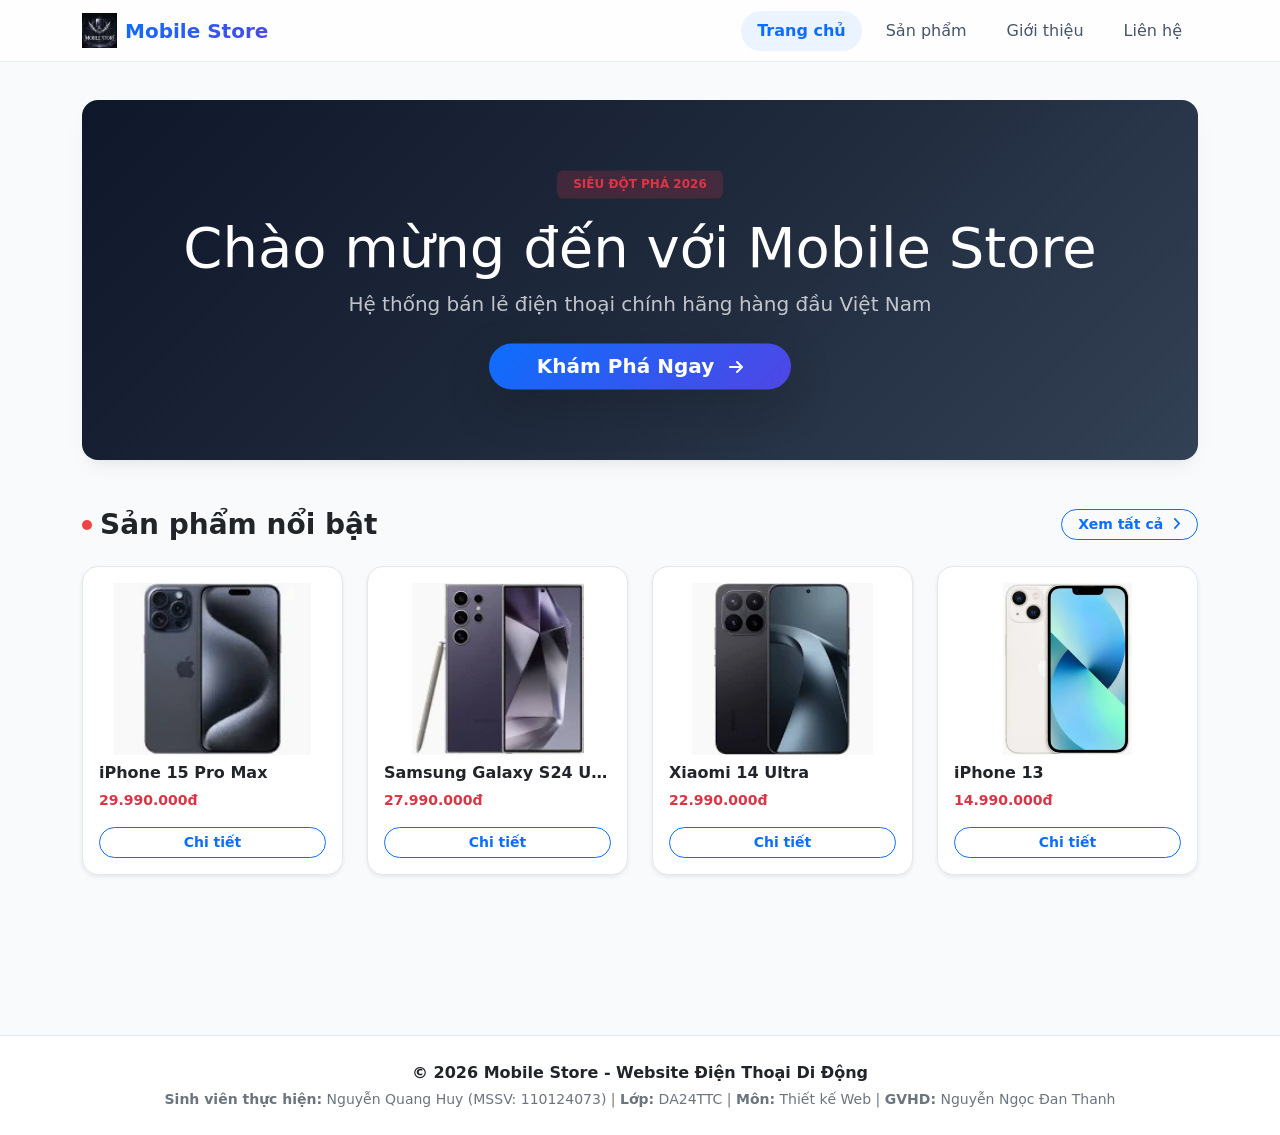
<file: index.html>
<!DOCTYPE html>
<html lang="vi">
<head>
    <meta charset="UTF-8">
    <meta name="viewport" content="width=device-width, initial-scale=1.0">
    <title>Mobile Store - Trang chủ</title>
    <link href="https://cdn.jsdelivr.net/npm/bootstrap@5.3.0/dist/css/bootstrap.min.css" rel="stylesheet">
    <link rel="stylesheet" href="https://cdnjs.cloudflare.com/ajax/libs/font-awesome/6.4.0/css/all.min.css">
    <link rel="stylesheet" href="css/style.css">
</head>
<body class="bg-light-custom">

    <nav class="navbar navbar-expand-lg navbar-light bg-blur fixed-top">
        <div class="container">
            <a class="navbar-brand fw-bold d-flex align-items-center dynamic-logo" href="index.html">
                <img src="assets/logo.jpeg" alt="Logo" class="me-2 logo-anh">
                <span class="gradient-text">Mobile Store</span>
            </a>
            <button class="navbar-toggler border-0" type="button" data-bs-toggle="collapse" data-bs-target="#navbarNav">
                <span class="navbar-toggler-icon"></span>
            </button>
            <div class="collapse navbar-collapse justify-content-end" id="navbarNav">
                <div class="navbar-nav align-items-center gap-2">
                    <a class="nav-link nav-link-custom px-3 active fw-bold text-primary" href="index.html">Trang chủ</a>
                    <a class="nav-link nav-link-custom px-3" href="html/san-pham.html">Sản phẩm</a>
                    <a class="nav-link nav-link-custom px-3" href="html/gioi-thieu.html">Giới thiệu</a>
                    <a class="nav-link nav-link-custom px-3" href="html/lien-he.html">Liên hệ</a>
                </div>
            </div>
        </div>
    </nav>

    <div class="container khoi-chinh flex-grow-1">
        
        <div class="modern-shadow rounded-4 overflow-hidden mb-5 p-5 text-center position-relative" style="min-height: 360px; background: linear-gradient(135deg, #0f172a, #1e293b, #334155);">
            <div class="position-absolute top-50 start-50 translate-middle w-100 px-3">
                <span class="badge bg-soft-danger mb-3 px-3 py-2 text-uppercase fw-bold tracking-wider">Siêu Đột Phá 2026</span>
                <h1 class="display-4 fw-extrabold text-white mb-2">Chào mừng đến với Mobile Store</h1>
                <p class="fs-5 text-light opacity-75 mb-4">Hệ thống bán lẻ điện thoại chính hãng hàng đầu Việt Nam</p>
                <a href="html/san-pham.html" class="btn btn-gradient btn-lg px-5 fw-bold shadow-lg rounded-pill">Khám Phá Ngay <i class="fa-solid fa-arrow-right ms-2 fs-6"></i></a>
            </div>
        </div>

        <div class="mb-5">
            <div class="d-flex justify-content-between align-items-center mb-4">
                <h3 class="fw-bold text-dark m-0 d-flex align-items-center">
                    <span class="live-pulse me-2"></span>Sản phẩm nổi bật
                </h3>
                <a href="html/san-pham.html" class="btn btn-modern-outline btn-sm fw-bold px-3 rounded-pill">Xem tất cả <i class="fa-solid fa-angle-right ms-1"></i></a>
            </div>
            <div id="product-featured" class="row"></div>
        </div>

    </div>

    <footer class="footer-custom mt-5">
        <div class="container text-center text-muted">
            <p class="mb-1 fw-bold text-dark">© 2026 Mobile Store - Website Điện Thoại Di Động</p>
            <p class="mb-0 small text-secondary">
                <strong>Sinh viên thực hiện:</strong> Nguyễn Quang Huy (MSSV: 110124073) | 
                <strong>Lớp:</strong> DA24TTC | 
                <strong>Môn:</strong> Thiết kế Web | 
                <strong>GVHD:</strong> Nguyễn Ngọc Đan Thanh
            </p>
        </div>
    </footer>

    <script src="https://cdn.jsdelivr.net/npm/bootstrap@5.3.0/dist/js/bootstrap.bundle.min.js"></script>
    <script src="js/script.js"></script>
</body>
</html>
</file>
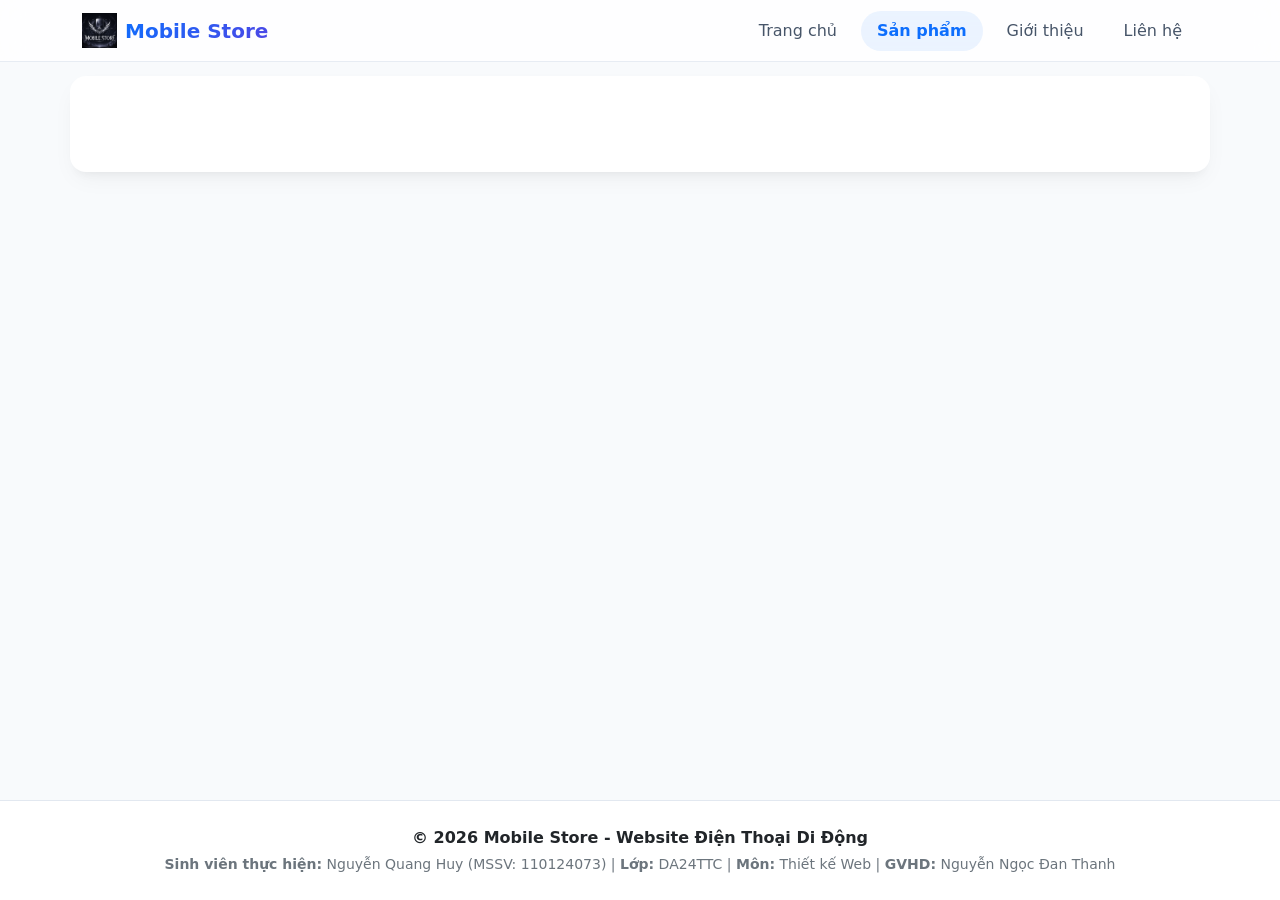
<file: html/chi-tiet.html>
<!DOCTYPE html>
<html lang="vi">
<head>
    <meta charset="UTF-8">
    <meta name="viewport" content="width=device-width, initial-scale=1.0">
    <title>Chi tiết sản phẩm - Mobile Store</title>
    <link href="https://cdn.jsdelivr.net/npm/bootstrap@5.3.0/dist/css/bootstrap.min.css" rel="stylesheet">
    <link rel="stylesheet" href="https://cdnjs.cloudflare.com/ajax/libs/font-awesome/6.4.0/css/all.min.css">
    <link rel="stylesheet" href="../css/style.css">
</head>
<body class="bg-light-custom">

    <nav class="navbar navbar-expand-lg navbar-light bg-blur fixed-top">
        <div class="container">
            <a class="navbar-brand fw-bold d-flex align-items-center dynamic-logo" href="../index.html">
                <img src="../assets/logo.jpeg" alt="Logo" class="me-2 logo-anh">
                <span class="gradient-text">Mobile Store</span>
            </a>
            <button class="navbar-toggler border-0" type="button" data-bs-toggle="collapse" data-bs-target="#navbarNav">
                <span class="navbar-toggler-icon"></span>
            </button>
            <div class="collapse navbar-collapse justify-content-end" id="navbarNav">
                <div class="navbar-nav align-items-center gap-2">
                    <a class="nav-link nav-link-custom px-3" href="../index.html">Trang chủ</a>
                    <a class="nav-link nav-link-custom px-3 active fw-bold text-primary" href="san-pham.html">Sản phẩm</a>
                    <a class="nav-link nav-link-custom px-3" href="gioi-thieu.html">Giới thiệu</a>
                    <a class="nav-link nav-link-custom px-3" href="lien-he.html">Liên hệ</a>
                </div>
            </div>
        </div>
    </nav>

    <div class="container khoi-noi-dung flex-grow-1">
        <div id="product-detail" class="row g-4 bg-white p-4 p-md-5 border-0 rounded-4 modern-shadow"></div>
    </div>

    <footer class="footer-custom mt-5">
        <div class="container text-center text-muted">
            <p class="mb-1 fw-bold text-dark">© 2026 Mobile Store - Website Điện Thoại Di Động</p>
            <p class="mb-0 small text-secondary">
                <strong>Sinh viên thực hiện:</strong> Nguyễn Quang Huy (MSSV: 110124073) | 
                <strong>Lớp:</strong> DA24TTC | 
                <strong>Môn:</strong> Thiết kế Web | 
                <strong>GVHD:</strong> Nguyễn Ngọc Đan Thanh
            </p>
        </div>
    </footer>

    <script src="https://cdn.jsdelivr.net/npm/bootstrap@5.3.0/dist/js/bootstrap.bundle.min.js"></script>
    <script src="../js/script.js"></script>
</body>
</html>
</file>
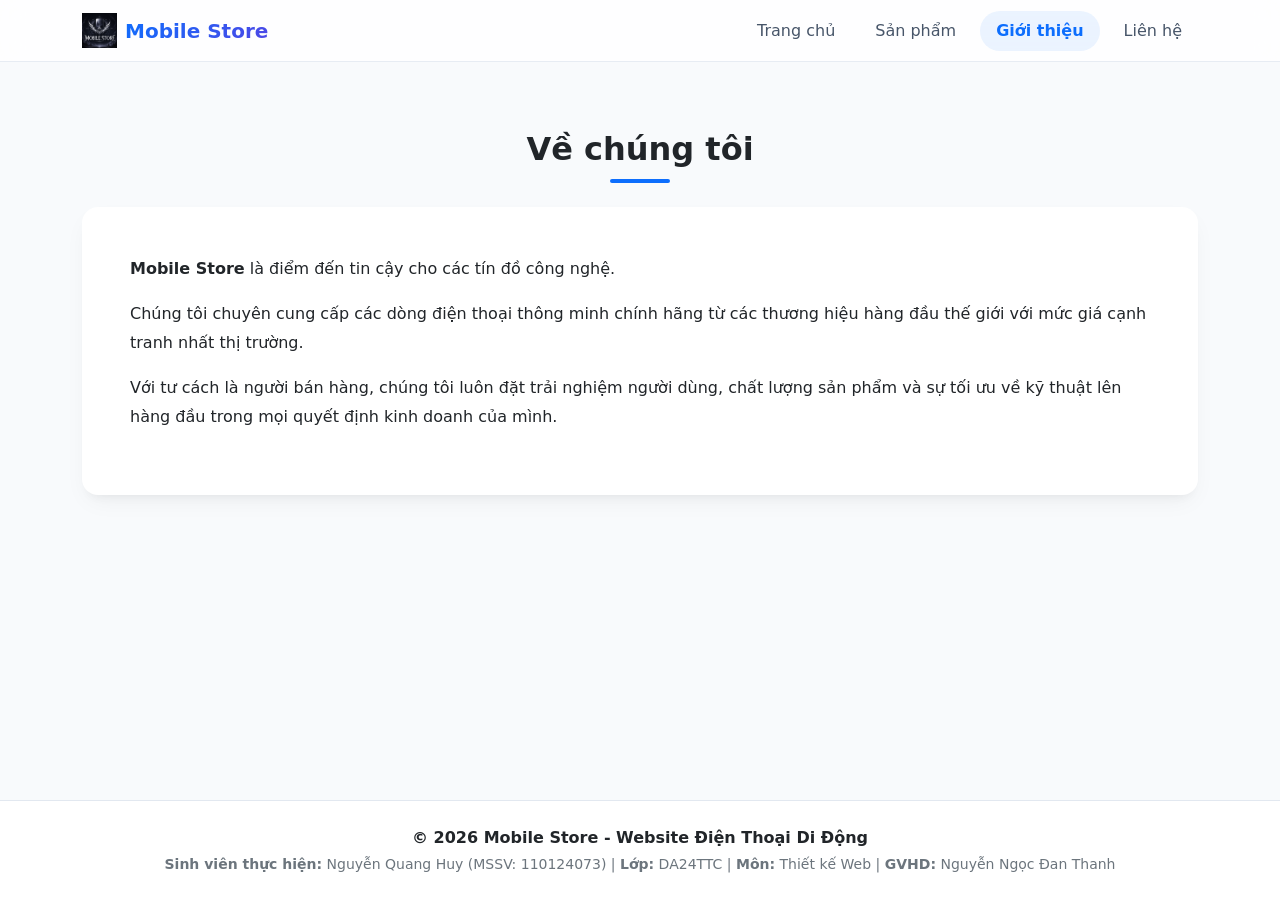
<file: html/gioi-thieu.html>
<!DOCTYPE html>
<html lang="vi">
<head>
    <meta charset="UTF-8">
    <meta name="viewport" content="width=device-width, initial-scale=1.0">
    <title>Giới thiệu - Mobile Store</title>
    <link href="https://cdn.jsdelivr.net/npm/bootstrap@5.3.0/dist/css/bootstrap.min.css" rel="stylesheet">
    <link rel="stylesheet" href="https://cdnjs.cloudflare.com/ajax/libs/font-awesome/6.4.0/css/all.min.css">
    <link rel="stylesheet" href="../css/style.css">
</head>
<body class="bg-light-custom">

    <nav class="navbar navbar-expand-lg navbar-light bg-blur fixed-top">
        <div class="container">
            <a class="navbar-brand fw-bold d-flex align-items-center dynamic-logo" href="../index.html">
                <img src="../assets/logo.jpeg" alt="Logo" class="me-2 logo-anh">
                <span class="gradient-text">Mobile Store</span>
            </a>
            <button class="navbar-toggler border-0" type="button" data-bs-toggle="collapse" data-bs-target="#navbarNav">
                <span class="navbar-toggler-icon"></span>
            </button>
            <div class="collapse navbar-collapse justify-content-end" id="navbarNav">
                <div class="navbar-nav align-items-center gap-2">
                    <a class="nav-link nav-link-custom px-3" href="../index.html">Trang chủ</a>
                    <a class="nav-link nav-link-custom px-3" href="san-pham.html">Sản phẩm</a>
                    <a class="nav-link nav-link-custom px-3 active fw-bold text-primary" href="gioi-thieu.html">Giới thiệu</a>
                    <a class="nav-link nav-link-custom px-3" href="lien-he.html">Liên hệ</a>
                </div>
            </div>
        </div>
    </nav>

    <div class="container khoi-noi-dung flex-grow-1">
        <h2 class="mb-4 fw-bold text-dark">Về chúng tôi</h2>
        <div class="gioi-thieu-noi-dung border-0 rounded-4 modern-shadow">
            <p><strong>Mobile Store</strong> là điểm đến tin cậy cho các tín đồ công nghệ.</p>
            <p>Chúng tôi chuyên cung cấp các dòng điện thoại thông minh chính hãng từ các thương hiệu hàng đầu thế giới với mức giá cạnh tranh nhất thị trường.</p>
            <p>Với tư cách là người bán hàng, chúng tôi luôn đặt trải nghiệm người dùng, chất lượng sản phẩm và sự tối ưu về kỹ thuật lên hàng đầu trong mọi quyết định kinh doanh của mình.</p>
        </div>
    </div>

    <footer class="footer-custom mt-5">
        <div class="container text-center text-muted">
            <p class="mb-1 fw-bold text-dark">© 2026 Mobile Store - Website Điện Thoại Di Động</p>
            <p class="mb-0 small text-secondary">
                <strong>Sinh viên thực hiện:</strong> Nguyễn Quang Huy (MSSV: 110124073) | 
                <strong>Lớp:</strong> DA24TTC | 
                <strong>Môn:</strong> Thiết kế Web | 
                <strong>GVHD:</strong> Nguyễn Ngọc Đan Thanh
            </p>
        </div>
    </footer>

    <script src="https://cdn.jsdelivr.net/npm/bootstrap@5.3.0/dist/js/bootstrap.bundle.min.js"></script>
    <script src="../js/script.js"></script>
</body>
</html>
</file>
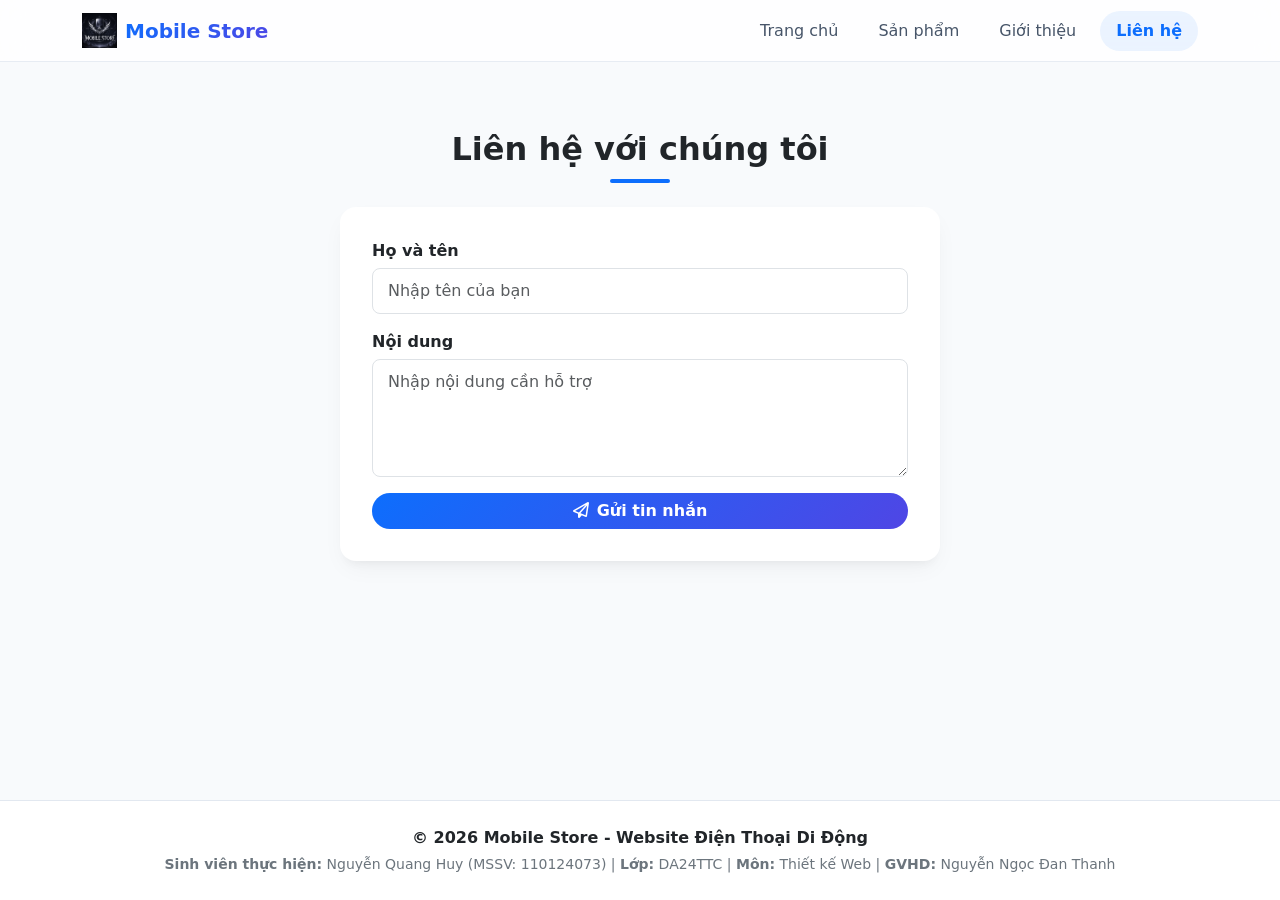
<file: html/lien-he.html>
<!DOCTYPE html>
<html lang="vi">
<head>
    <meta charset="UTF-8">
    <meta name="viewport" content="width=device-width, initial-scale=1.0">
    <title>Liên hệ - Mobile Store</title>
    <link href="https://cdn.jsdelivr.net/npm/bootstrap@5.3.0/dist/css/bootstrap.min.css" rel="stylesheet">
    <link rel="stylesheet" href="https://cdnjs.cloudflare.com/ajax/libs/font-awesome/6.4.0/css/all.min.css">
    <link rel="stylesheet" href="../css/style.css">
</head>
<body class="bg-light-custom">

    <nav class="navbar navbar-expand-lg navbar-light bg-blur fixed-top">
        <div class="container">
            <a class="navbar-brand fw-bold d-flex align-items-center dynamic-logo" href="../index.html">
                <img src="../assets/logo.jpeg" alt="Logo" class="me-2 logo-anh">
                <span class="gradient-text">Mobile Store</span>
            </a>
            <button class="navbar-toggler border-0" type="button" data-bs-toggle="collapse" data-bs-target="#navbarNav">
                <span class="navbar-toggler-icon"></span>
            </button>
            <div class="collapse navbar-collapse justify-content-end" id="navbarNav">
                <div class="navbar-nav align-items-center gap-2">
                    <a class="nav-link nav-link-custom px-3" href="../index.html">Trang chủ</a>
                    <a class="nav-link nav-link-custom px-3" href="san-pham.html">Sản phẩm</a>
                    <a class="nav-link nav-link-custom px-3" href="gioi-thieu.html">Giới thiệu</a>
                    <a class="nav-link nav-link-custom px-3 active fw-bold text-primary" href="lien-he.html">Liên hệ</a>
                </div>
            </div>
        </div>
    </nav>

    <div class="container khoi-noi-dung flex-grow-1">
        <h2 class="mb-4 fw-bold text-dark">Liên hệ với chúng tôi</h2>
        <div class="form-lien-he mx-auto border-0 rounded-4 modern-shadow">
            <form>
                <div class="mb-3">
                    <label class="nhan-de-form">Họ và tên</label>
                    <input type="text" class="form-control" placeholder="Nhập tên của bạn">
                </div>
                <div class="mb-3">
                    <label class="nhan-de-form">Nội dung</label>
                    <textarea class="form-control" rows="4" placeholder="Nhập nội dung cần hỗ trợ"></textarea>
                </div>
                <button type="button" class="btn btn-gradient px-4 fw-bold w-100 rounded-pill" onclick="alert('Cảm ơn bạn, chúng tôi đã nhận được tin nhắn!')"><i class="fa-regular fa-paper-plane me-2"></i>Gửi tin nhắn</button>
            </form>
        </div>
    </div>

    <footer class="footer-custom mt-5">
        <div class="container text-center text-muted">
            <p class="mb-1 fw-bold text-dark">© 2026 Mobile Store - Website Điện Thoại Di Động</p>
            <p class="mb-0 small text-secondary">
                <strong>Sinh viên thực hiện:</strong> Nguyễn Quang Huy (MSSV: 110124073) | 
                <strong>Lớp:</strong> DA24TTC | 
                <strong>Môn:</strong> Thiết kế Web | 
                <strong>GVHD:</strong> Nguyễn Ngọc Đan Thanh
            </p>
        </div>
    </footer>

    <script src="https://cdn.jsdelivr.net/npm/bootstrap@5.3.0/dist/js/bootstrap.bundle.min.js"></script>
    <script src="../js/script.js"></script>
</body>
</html>
</file>
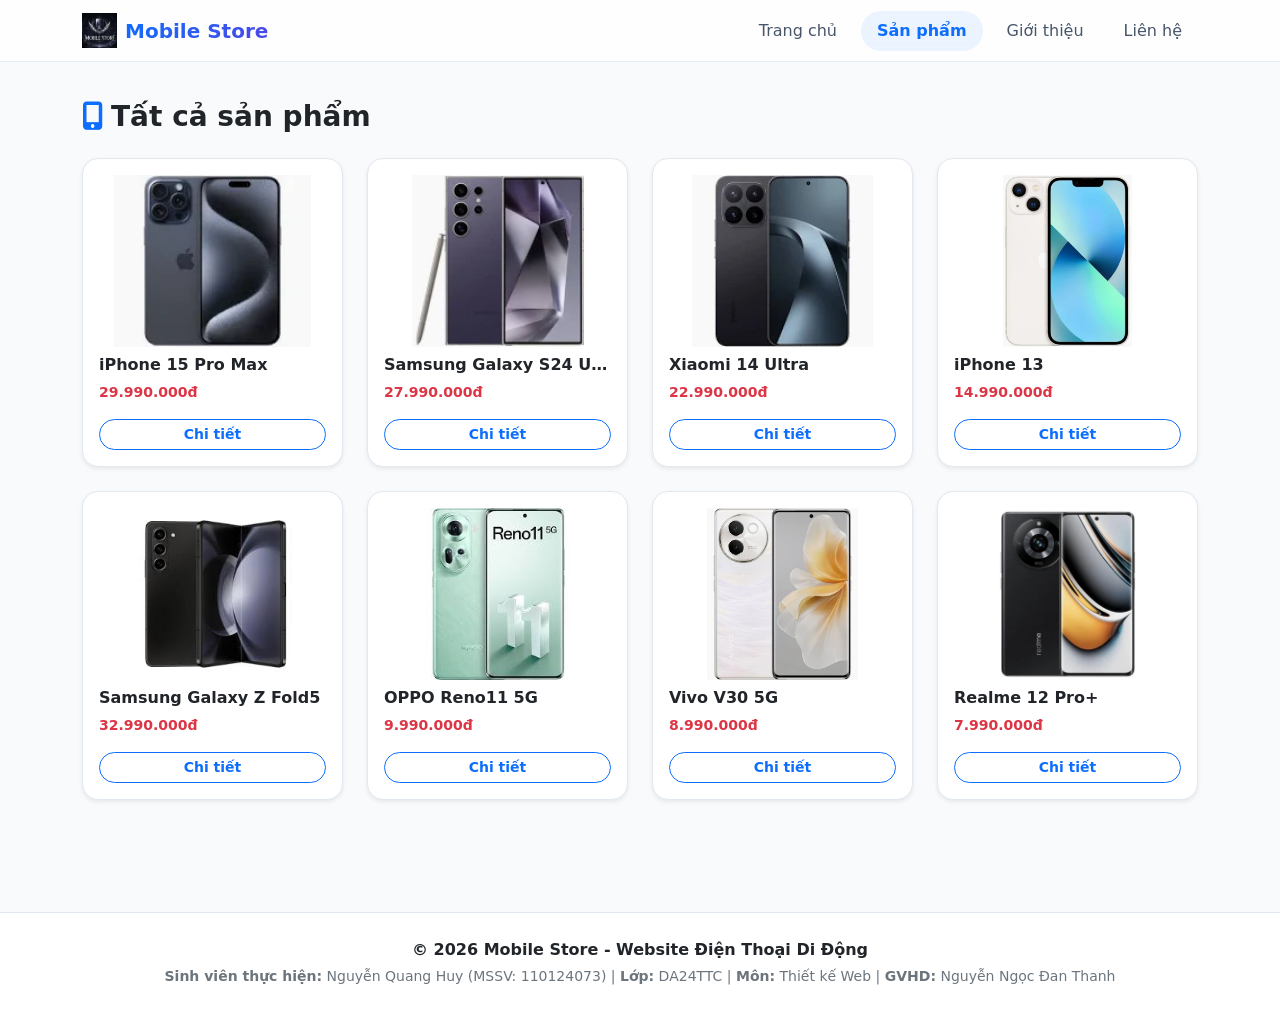
<file: html/san-pham.html>
<!DOCTYPE html>
<html lang="vi">
<head>
    <meta charset="UTF-8">
    <meta name="viewport" content="width=device-width, initial-scale=1.0">
    <title>Danh sách sản phẩm - Mobile Store</title>
    <link href="https://cdn.jsdelivr.net/npm/bootstrap@5.3.0/dist/css/bootstrap.min.css" rel="stylesheet">
    <link rel="stylesheet" href="https://cdnjs.cloudflare.com/ajax/libs/font-awesome/6.4.0/css/all.min.css">
    <link rel="stylesheet" href="../css/style.css">
</head>
<body class="bg-light-custom"> <nav class="navbar navbar-expand-lg navbar-light bg-blur fixed-top">
        <div class="container">
            <a class="navbar-brand fw-bold d-flex align-items-center dynamic-logo" href="../index.html">
                <img src="../assets/logo.jpeg" alt="Logo" class="me-2 logo-anh">
                <span class="gradient-text">Mobile Store</span>
            </a>
            <button class="navbar-toggler border-0" type="button" data-bs-toggle="collapse" data-bs-target="#navbarNav">
                <span class="navbar-toggler-icon"></span>
            </button>
            <div class="collapse navbar-collapse justify-content-end" id="navbarNav">
                <div class="navbar-nav align-items-center gap-2">
                    <a class="nav-link nav-link-custom px-3" href="../index.html">Trang chủ</a>
                    <a class="nav-link nav-link-custom px-3 active fw-bold text-primary" href="san-pham.html">Sản phẩm</a>
                    <a class="nav-link nav-link-custom px-3" href="gioi-thieu.html">Giới thiệu</a>
                    <a class="nav-link nav-link-custom px-3" href="lien-he.html">Liên hệ</a>
                </div>
            </div>
        </div>
    </nav>

    <div class="container khoi-san-pham flex-grow-1">
        <h3 class="fw-bold text-dark mb-4"><i class="fa-solid fa-mobile-screen-button text-primary me-2"></i>Tất cả sản phẩm</h3>
        <div id="product-list" class="row"></div>
    </div>

    <footer class="footer-custom mt-5">
        <div class="container text-center text-muted">
            <p class="mb-1 fw-bold text-dark">© 2026 Mobile Store - Website Điện Thoại Di Động</p>
            <p class="mb-0 small text-secondary">
                <strong>Sinh viên thực hiện:</strong> Nguyễn Quang Huy (MSSV: 110124073) | 
                <strong>Lớp:</strong> DA24TTC | 
                <strong>Môn:</strong> Thiết kế Web | 
                <strong>GVHD:</strong> Nguyễn Ngọc Đan Thanh
            </p>
        </div>
    </footer>

    <script src="https://cdn.jsdelivr.net/npm/bootstrap@5.3.0/dist/js/bootstrap.bundle.min.js"></script>
    <script src="../js/script.js"></script>
</body>
</html>
</file>
<file: css/style.css>
/* --- HỆ THỐNG GIAO DIỆN HIỆN ĐẠI --- */
:root {
    --primary-gradient: linear-gradient(135deg, #0d6efd, #4f46e5);
    --bg-light: #f8fafc;
    --card-shadow: 0 10px 25px -5px rgba(0, 0, 0, 0.05), 0 8px 10px -6px rgba(0, 0, 0, 0.05);
    --hover-shadow: 0 20px 25px -5px rgba(13, 110, 253, 0.15), 0 10px 10px -6px rgba(13, 110, 253, 0.1);
}

html, body {
    height: 100%;
}
body {
    font-family: 'Segoe UI', system-ui, -apple-system, sans-serif;
    display: flex;
    flex-direction: column;
    min-height: 100vh;
}
.bg-light-custom {
    background-color: var(--bg-light);
}

/* Thanh Menu mờ kính cường lực (Glassmorphism) */
.bg-blur {
    background-color: rgba(255, 255, 255, 0.8) !important;
    backdrop-filter: blur(12px);
    -webkit-backdrop-filter: blur(12px);
    border-bottom: 1px solid rgba(226, 232, 240, 0.8);
}
.nav-link-custom {
    font-weight: 500;
    color: #475569 !important;
    border-radius: 20px;
    transition: all 0.25s ease;
}
.nav-link-custom:hover, .nav-link-custom.active {
    color: #0d6efd !important;
    background-color: rgba(13, 110, 253, 0.08);
}

/* Chữ đổ màu Gradient */
.gradient-text {
    background: var(--primary-gradient);
    -webkit-background-clip: text;
    -webkit-text-fill-color: transparent;
}
.btn-gradient {
    background: var(--primary-gradient);
    color: white !important;
    border: none;
    transition: transform 0.2s ease, opacity 0.2s ease;
}
.btn-gradient:hover {
    transform: scale(1.02);
    opacity: 0.95;
}

/* Bo góc & bóng mờ đổ theo chuẩn UI/UX mới */
.modern-shadow {
    box-shadow: var(--card-shadow) !important;
}
.bg-glass {
    background-color: white;
    border: 1px solid #e2e8f0 !important;
}

/* Hộp icon tròn trịa */
.icon-box {
    width: 60px;
    height: 60px;
    display: flex;
    align-items: center;
    justify-content: center;
    border-radius: 50%;
}
.bg-soft-primary { background-color: rgba(13, 110, 253, 0.1); }
.bg-soft-success { background-color: rgba(25, 135, 84, 0.1); }
.bg-soft-warning { background-color: rgba(255, 193, 7, 0.1); }
.bg-soft-danger { background-color: rgba(220, 53, 69, 0.2); color: #dc3545; }

/* Hiệu ứng hover cho các Box dịch vụ */
.dynamic-hover {
    transition: all 0.35s cubic-bezier(0.4, 0, 0.2, 1);
}
.dynamic-hover:hover {
    transform: translateY(-8px);
    box-shadow: var(--hover-shadow) !important;
    background: white;
}

/* --- TỐI ƯU CARD SẢN PHẨM ĐỔ TỪ JAVASCRIPT --- */
.card {
    border: 1px solid #e2e8f0 !important;
    border-radius: 16px !important;
    overflow: hidden;
    transition: all 0.3s cubic-bezier(0.4, 0, 0.2, 1);
    box-shadow: 0 4px 6px -1px rgba(0, 0, 0, 0.02);
}
.card:hover {
    transform: translateY(-6px);
    box-shadow: 0 20px 25px -5px rgba(0, 0, 0, 0.08) !important;
    border-color: #0d6efd !important;
}
.card .btn-outline-primary {
    border-radius: 20px;
    font-weight: 600;
    border-width: 1.5px;
}

/* Chấm tròn nhấp nháy "Live" kế bên chữ Sản phẩm nổi bật */
.live-pulse {
    width: 10px;
    height: 10px;
    background-color: #ef4444;
    border-radius: 50%;
    display: inline-block;
    box-shadow: 0 0 0 0 rgba(239, 68, 68, 0.7);
    animation: pulse 1.6s infinite;
}
@keyframes pulse {
    0% { transform: scale(0.95); box-shadow: 0 0 0 0 rgba(239, 68, 68, 0.7); }
    70% { transform: scale(1); box-shadow: 0 0 0 6px rgba(239, 68, 68, 0); }
    100% { transform: scale(0.95); box-shadow: 0 0 0 0 rgba(239, 68, 68, 0); }
}

/* --- TOÀN BỘ CSS GỐC CỦA CẬU ĐƯỢC GIỮ LẠI VÀ LÀM SẠCH --- */
.footer-custom {
    background-color: white;
    border-top: 1px solid #e2e8f0;
    padding: 25px 0;
    text-align: center;
    margin-top: auto;
}
.navbar-brand img {
    height: 35px;
    width: auto;
    object-fit: contain;
}
h2.mb-4.fw-bold.text-dark {
    text-align: center;
    position: relative;
    padding-bottom: 15px;
    margin-top: 30px;
}
h2.mb-4.fw-bold.text-dark::after {
    content: '';
    position: absolute;
    bottom: 0;
    left: 50%;
    transform: translateX(-50%);
    width: 60px;
    height: 4px;
    background-color: #0d6efd;
    border-radius: 2px;
}
.form-control {
    border-radius: 8px;
    padding: 10px 15px;
}
.khoi-chinh, .khoi-san-pham, .khoi-noi-dung {
    margin-top: 100px;
    margin-bottom: 40px;
}
.logo-anh {
    height: 35px;
    width: auto;
    object-fit: contain;
}
.gioi-thieu-noi-dung {
    padding: 1.5rem 3rem;
    background-color: white;
    border: 1px solid #dee2e6;
    border-radius: 0.375rem;
    box-shadow: var(--card-shadow);
    color: #212529;
    line-height: 1.8;
}
.form-lien-he {
    padding: 2rem;
    background-color: white;
    border: 1px solid #dee2e6;
    border-radius: 12px;
    box-shadow: var(--card-shadow);
    max-width: 600px;
}
.nhan-de-form {
    font-weight: 600;
    color: #212529;
    margin-bottom: 5px;
}
.hinh-san-pham {
    height: 180px;
    overflow: hidden;
}
.anh-san-pham {
    max-height: 100%;
    max-width: 100%;
    object-fit: contain;
}
.anh-chi-tiet {
    max-height: 400px;
    object-fit: contain;
    width: 100%;
}
.khoa-thong-so {
    width: 40%;
}
.mo-ta-san-pham {
    line-height: 1.6;
}
.max-width-container {
    max-width: 800px;
}
.btn-modern-outline {
    border: 1.5px solid #0d6efd;
    color: #0d6efd;
    transition: all 0.2s ease;
}
.btn-modern-outline:hover {
    background-color: #0d6efd;
    color: white;
}
@media (min-width: 768px) {
    .gioi-thieu-noi-dung { padding: 3rem; }
}
</file>
